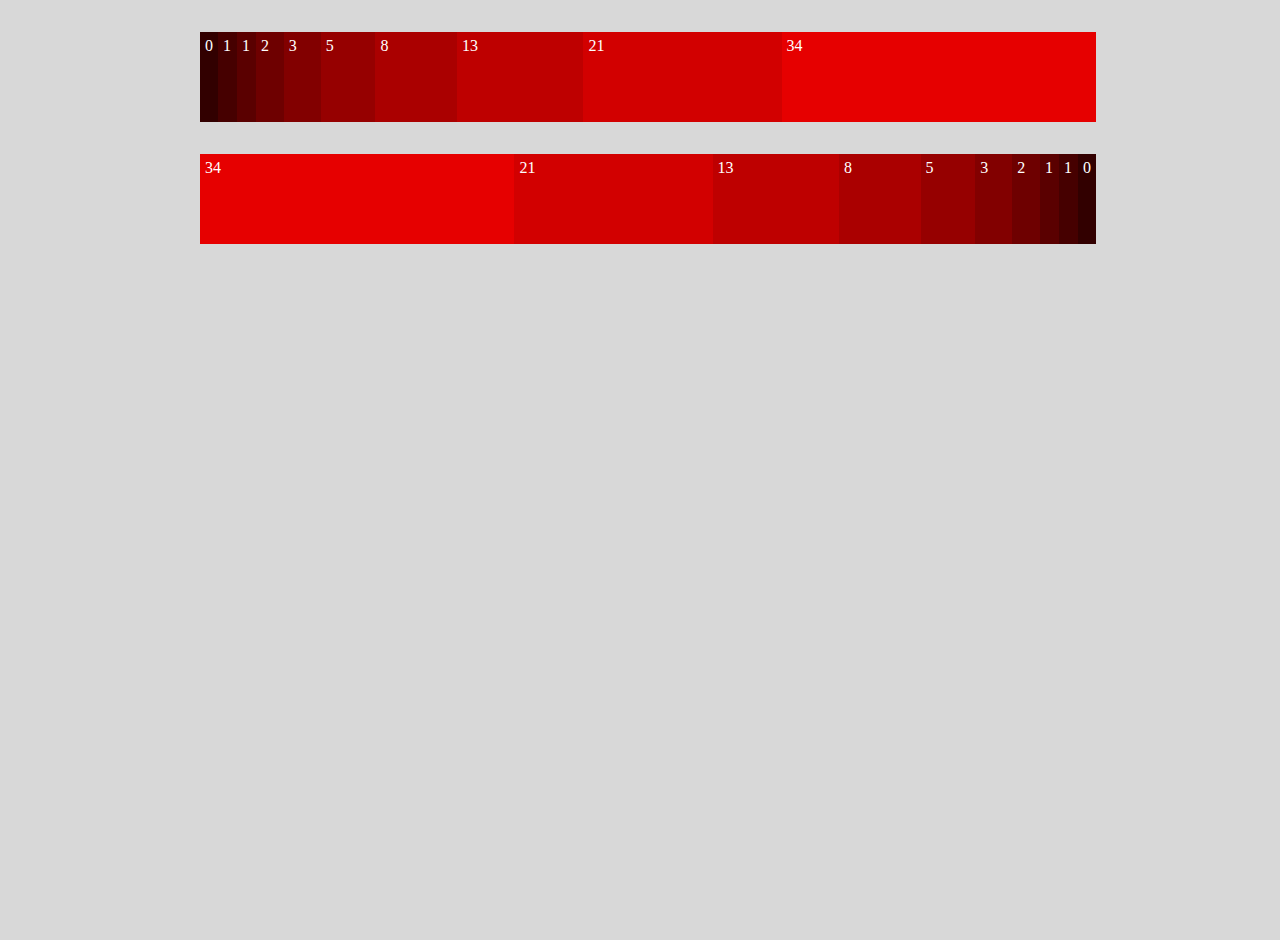
<file: Flexbox Fibonacci/index.html>
<!DOCTYPE html>
<html lang="en">
<head>
    <meta charset="UTF-8">
    <meta http-equiv="X-UA-Compatible" content="IE=edge">
    <meta name="viewport" content="width=device-width, initial-scale=1.0">
    <title>Flexbox Fibonacci</title>
    <link rel="stylesheet" href="/Flexbox Fibonacci/css/style.css">
</head>
<body>

    <section class="container">
        <article class="nr0">0</article>
        <article class="nr1">1</article>
        <article class="nr1-1">1</article>
        <article class="nr2">2</article>
        <article class="nr3">3</article>
        <article class="nr5">5</article>
        <article class="nr8">8</article>
        <article class="nr13">13</article>
        <article class="nr21">21</article>
        <article class="nr34">34</article>
    </section>

    <section class="container2">
        <article class="nr0">0</article>
        <article class="nr1">1</article>
        <article class="nr1-1">1</article>
        <article class="nr2">2</article>
        <article class="nr3">3</article>
        <article class="nr5">5</article>
        <article class="nr8">8</article>
        <article class="nr13">13</article>
        <article class="nr21">21</article>
        <article class="nr34">34</article>
    </section>
    
</body>
</html>
</file>
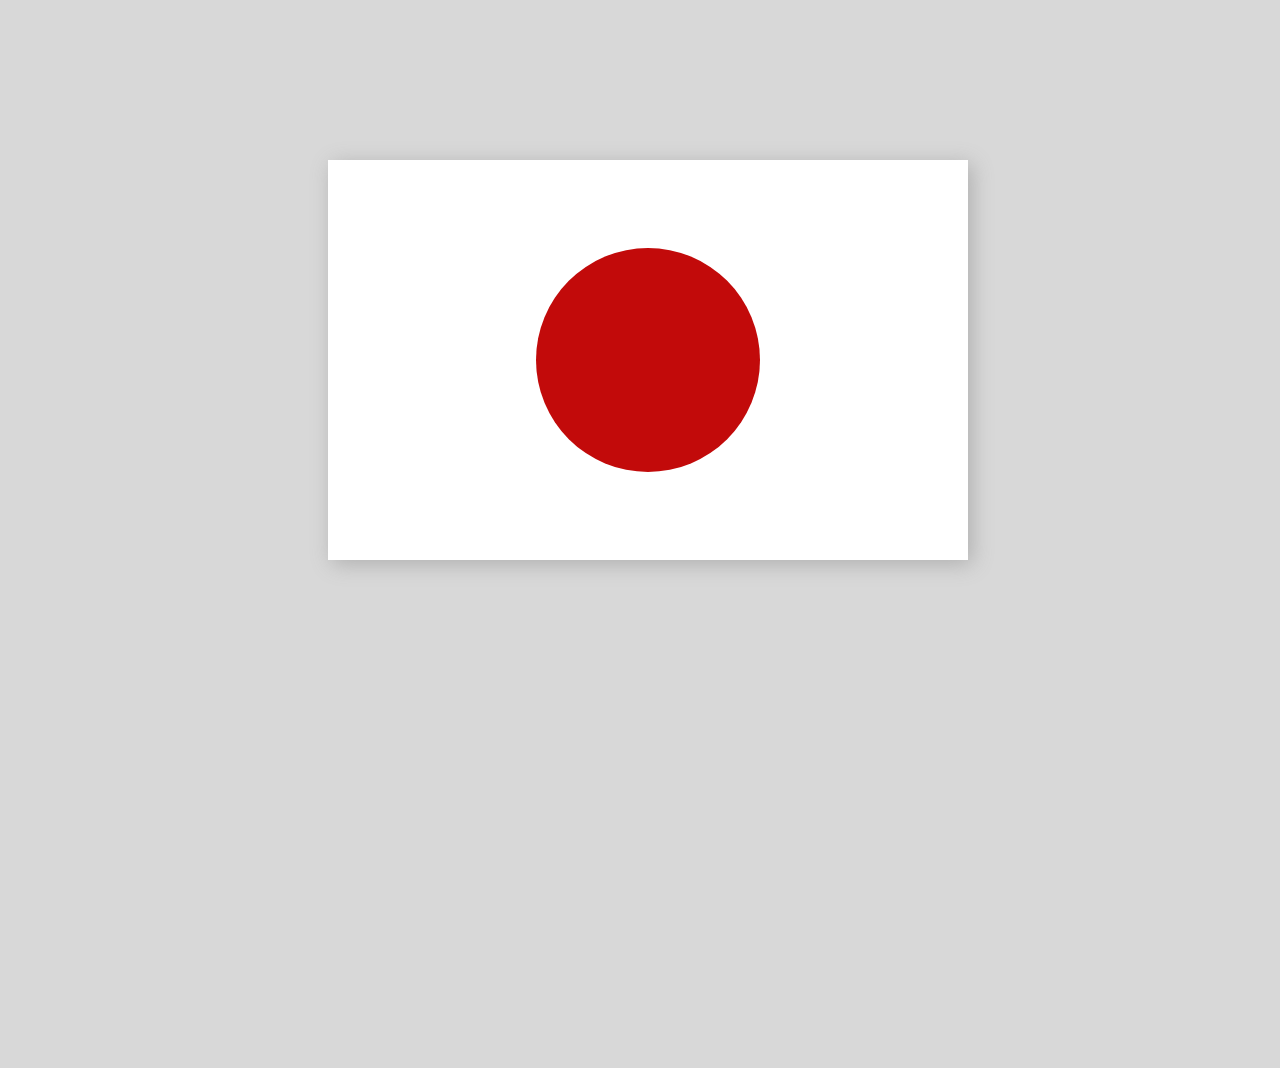
<file: Japans flagga/index.html>
<!DOCTYPE html>
<html lang="en">
<head>
    <meta charset="UTF-8">
    <meta http-equiv="X-UA-Compatible" content="IE=edge">
    <meta name="viewport" content="width=device-width, initial-scale=1.0">
    <title>Japans flagga</title>
    <link rel="stylesheet" href="/Japans flagga/css/style.css">
</head>
<body>
    <section class="flag">
        <article class="circle"></article>
    </section>
</body>
</html>
</file>
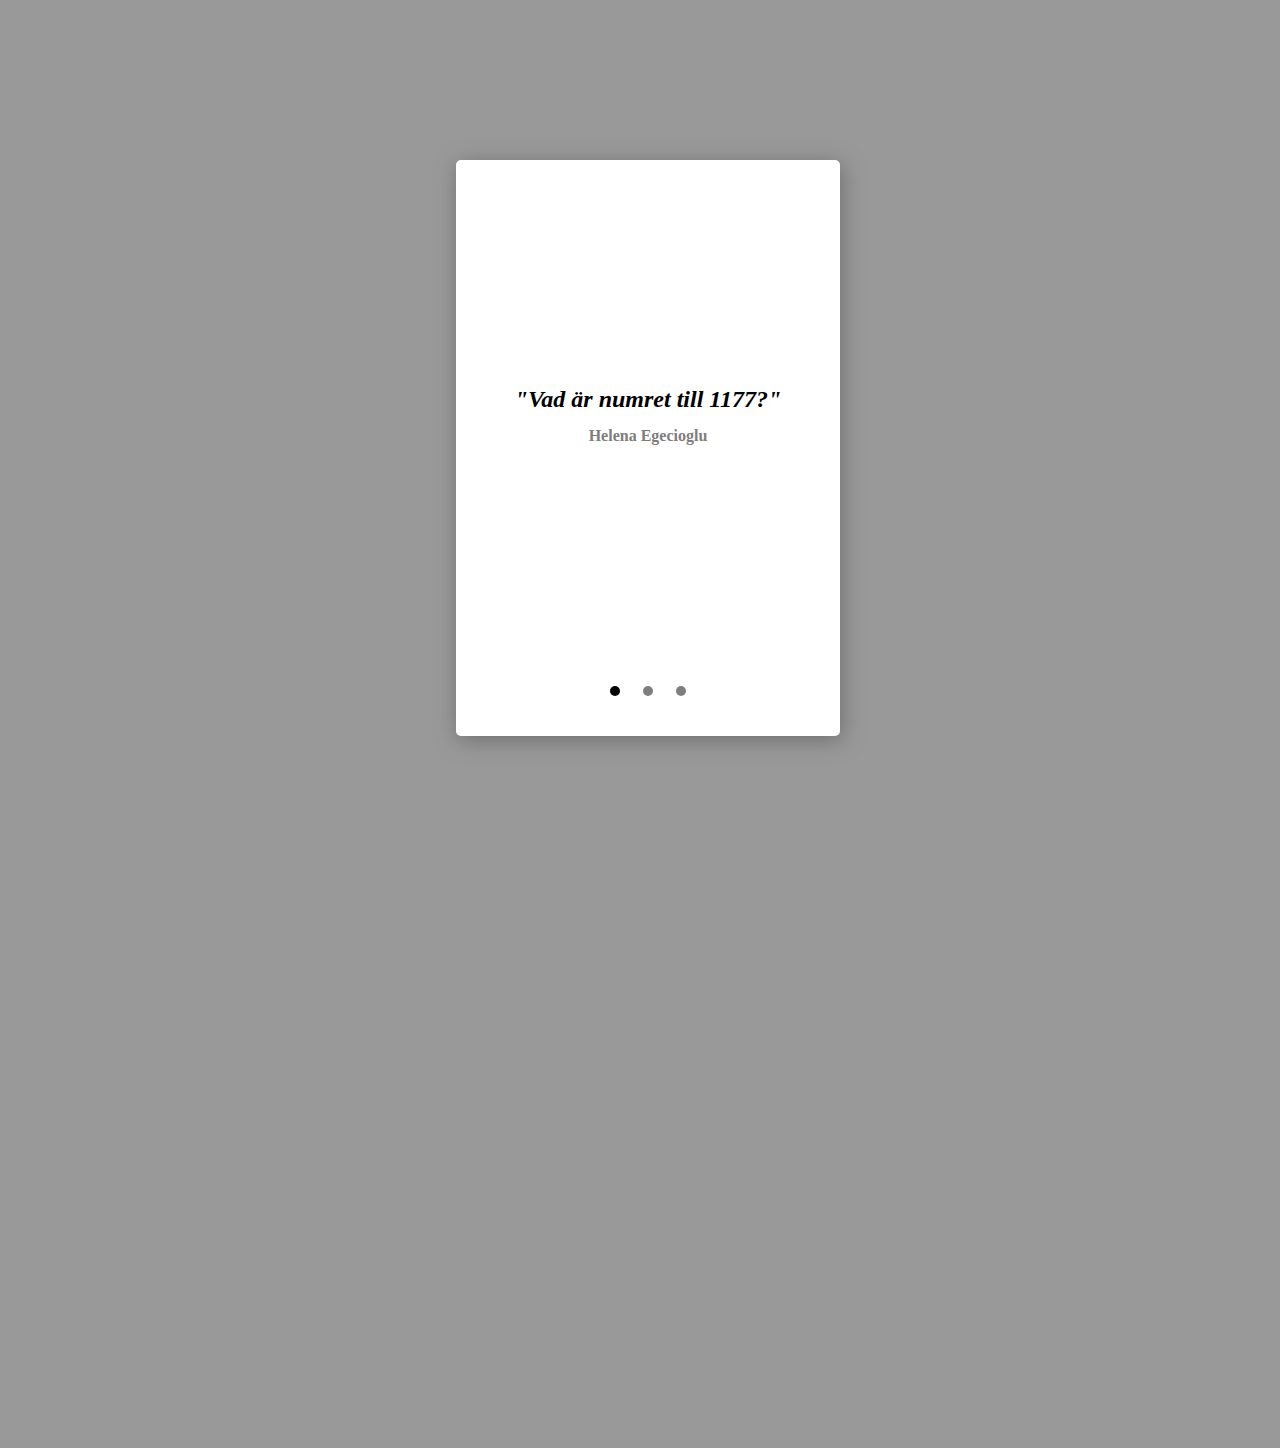
<file: Kort med pager/index.html>
<!DOCTYPE html>
<html lang="en">
<head>
    <meta charset="UTF-8">
    <meta http-equiv="X-UA-Compatible" content="IE=edge">
    <meta name="viewport" content="width=device-width, initial-scale=1.0">
    <title>Kort med pager</title>
    <link rel="stylesheet" href="/Kort med pager/css/style.css">
</head>
<body>

    <section class="card">
        <p class="quote">"Vad är numret till 1177?"</p>
        <p class="quote-person">Helena Egecioglu</p>
        <section class="carousel">
            <article class="dot-black"></article>
            <article class="dot-grey"></article>
            <article class="dot-grey"></article>
        </section>
    </section>
    
</body>
</html>
</file>
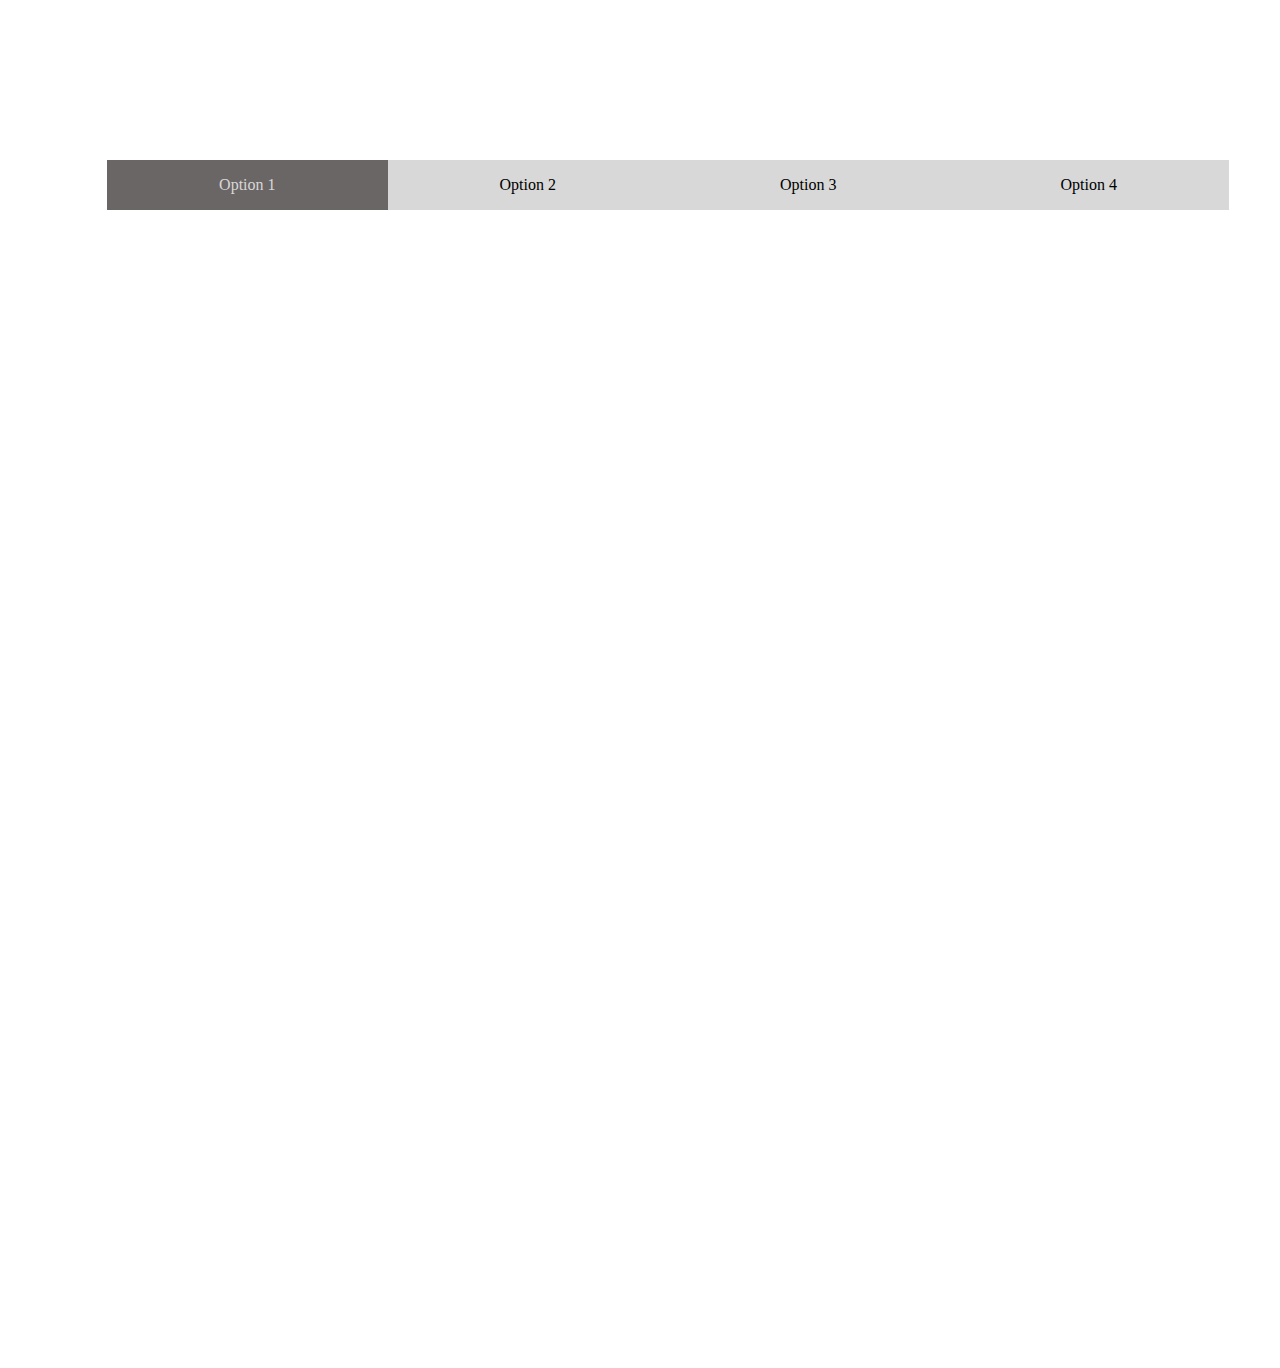
<file: Menu Easy/index.html>
<!DOCTYPE html>
<html lang="en">
<head>
    <meta charset="UTF-8">
    <meta http-equiv="X-UA-Compatible" content="IE=edge">
    <meta name="viewport" content="width=device-width, initial-scale=1.0">
    <title>Menu Easy</title>
    <link rel="stylesheet" href="/Menu Easy/css/style.css">
</head>
<body>
    <header class="menu">
        <ul class="menu">
            <li class="option-marked">Option 1</li>
            <li class="option">Option 2</li>
            <li class="option">Option 3</li>
            <li class="option">Option 4</li>
        </ul>
    </header>
</body>
</html>
</file>
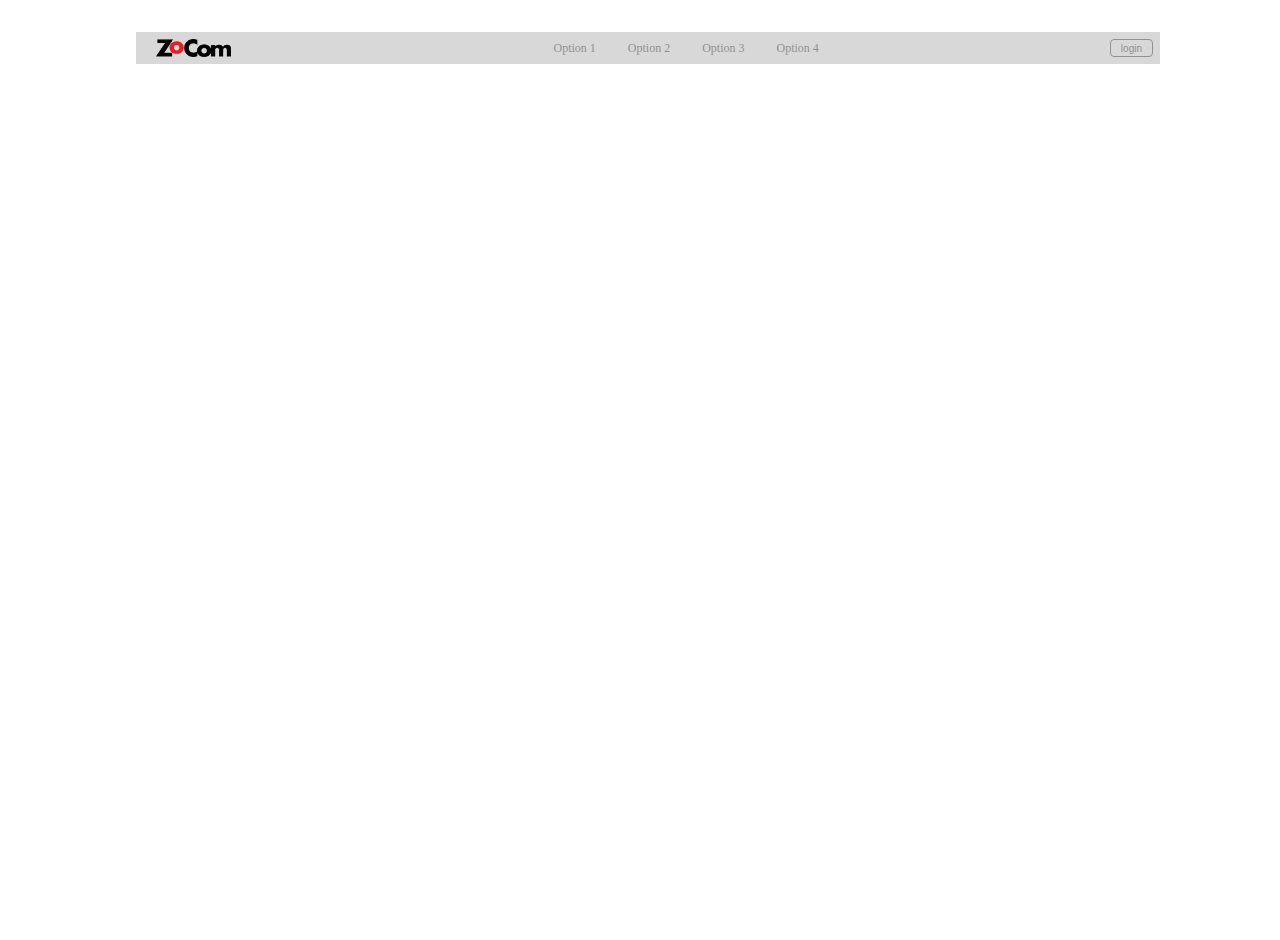
<file: Menu Hard/index.html>
<!DOCTYPE html>
<html lang="en">
<head>
    <meta charset="UTF-8">
    <meta http-equiv="X-UA-Compatible" content="IE=edge">
    <meta name="viewport" content="width=device-width, initial-scale=1.0">
    <title>Menu Hard</title>
    <link rel="stylesheet" href="/Menu Hard/css/style.css">
</head>
<body>

    <ul class="menu">
        <img src="../zocom logo.png" alt="Zocom-logotyp">
        <li class="menu-option">Option 1</li>
        <li class="menu-option">Option 2</li>
        <li class="menu-option">Option 3</li>
        <li class="menu-option">Option 4</li>
        <button class="login">login</button>
    </ul>
    
</body>
</html>
</file>
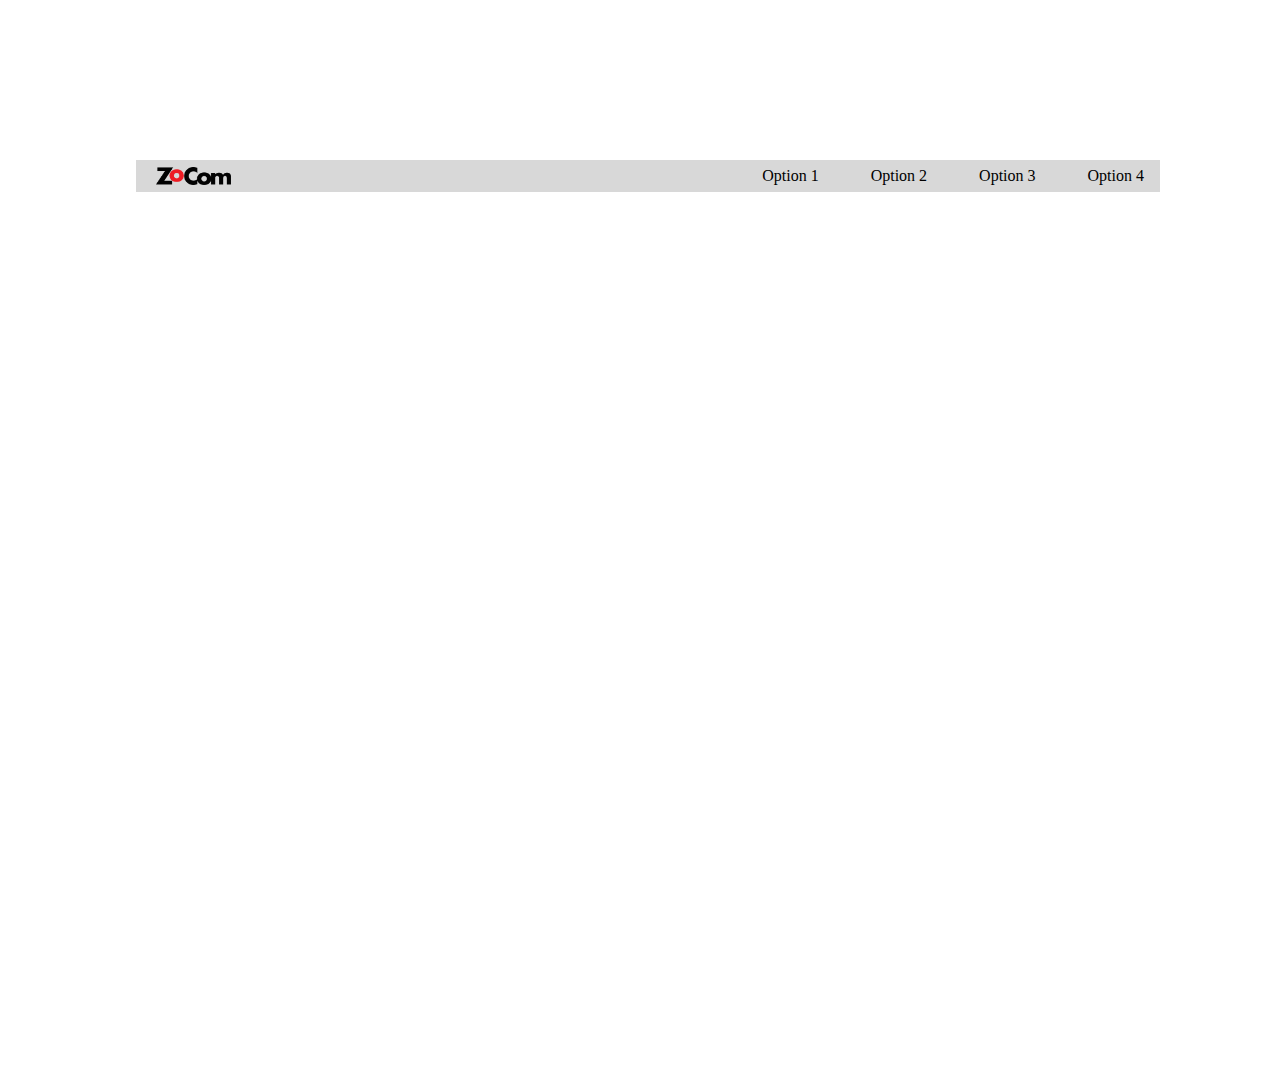
<file: Menu Medium/index.html>
<!DOCTYPE html>
<html lang="en">
<head>
    <meta charset="UTF-8">
    <meta http-equiv="X-UA-Compatible" content="IE=edge">
    <meta name="viewport" content="width=device-width, initial-scale=1.0">
    <title>Menu Medium</title>
    <link rel="stylesheet" href="/Menu Medium/css/style.css">
</head>
<body>

    <ul class="menu">
        <img src="../zocom logo.png" alt="Zocom-logotyp">
        <li class="menu-option">Option 1</li>
        <li class="menu-option">Option 2</li>
        <li class="menu-option">Option 3</li>
        <li class="menu-option">Option 4</li>
    </ul>
    
</body>
</html>
</file>
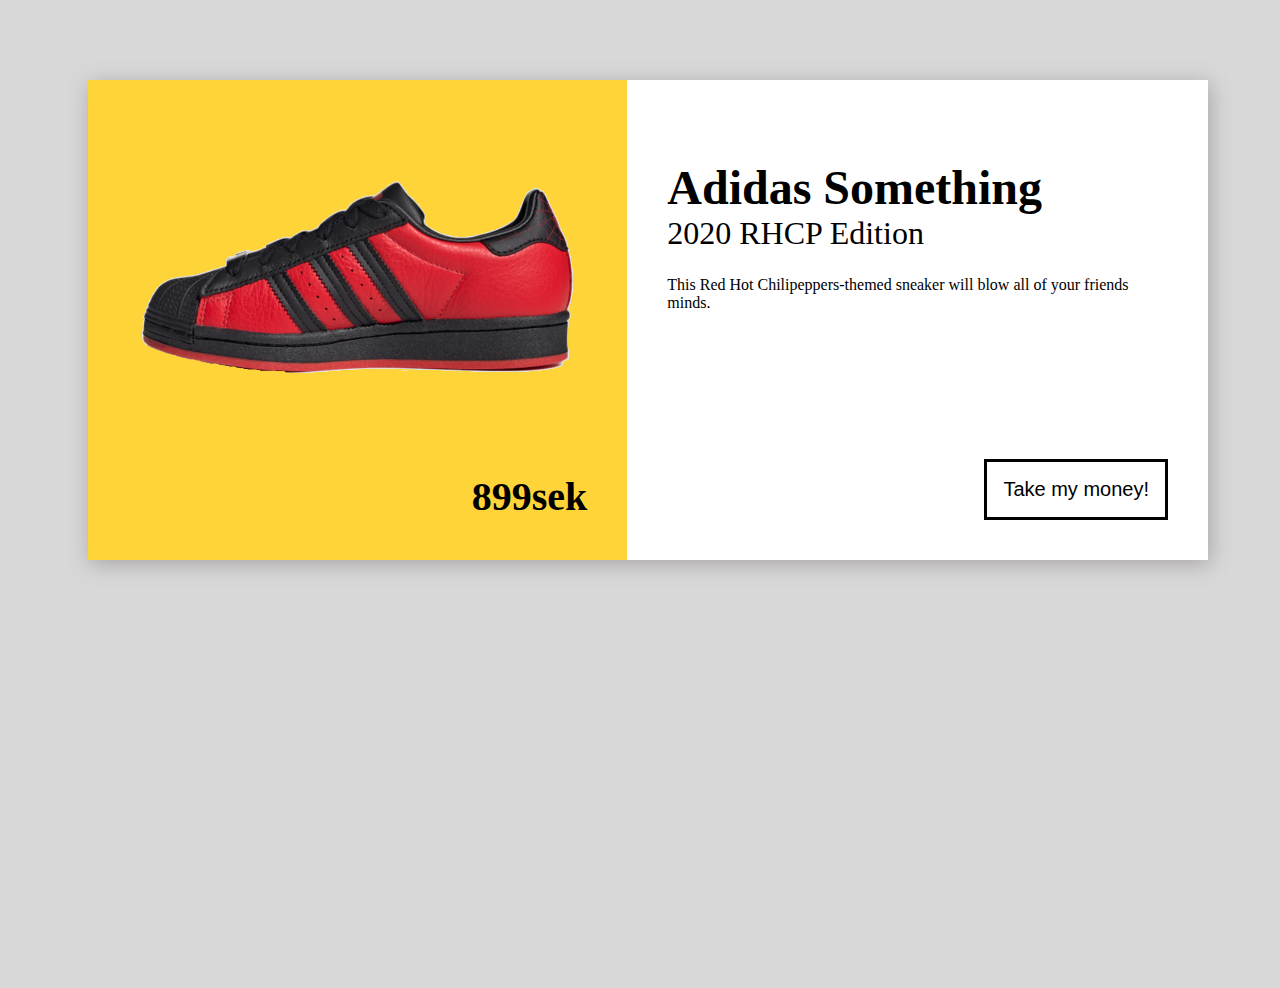
<file: Produktkomponent landskapsläge/index.html>
<!DOCTYPE html>
<html lang="en">
<head>
    <meta charset="UTF-8">
    <meta http-equiv="X-UA-Compatible" content="IE=edge">
    <meta name="viewport" content="width=device-width, initial-scale=1.0">
    <title>Produktkomponent landskapsläge</title>
    <link rel="stylesheet" href="/Produktkomponent landskapsläge/css/style.css">
</head>
<body>
    <section class="card">
        <section class="picture">
            <img src="/Produktkomponent landskapsläge/assets/Slice 1.png" alt="">
            <h2 class="price">899sek</h2>
        </section>
        <section class="info">
            <h2 class="title">Adidas Something</h2>
            <h3 class="model">2020 RHCP Edition</h3>
            <p class="info-text">This Red Hot Chilipeppers-themed sneaker will blow all of your friends minds.</p>
            <button>Take my money!</button>
        </section>
    </section>
</body>
</html>
</file>
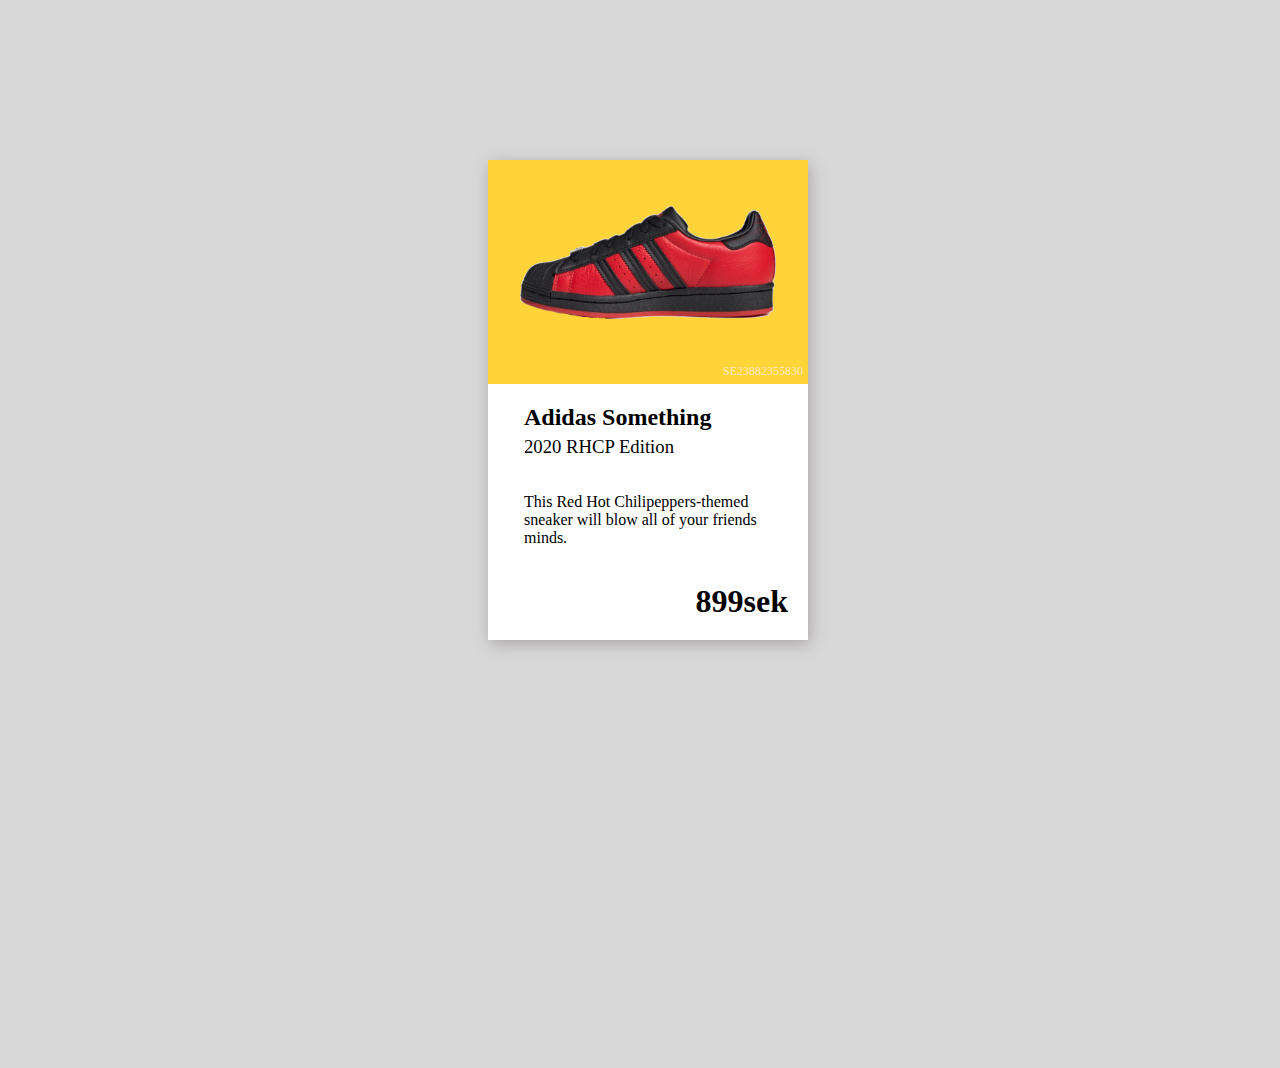
<file: Produktkomponent profilläge/index.html>
<!DOCTYPE html>
<html lang="en">
<head>
    <meta charset="UTF-8">
    <meta http-equiv="X-UA-Compatible" content="IE=edge">
    <meta name="viewport" content="width=device-width, initial-scale=1.0">
    <title>Produktkomponent profilläge</title>
    <link rel="stylesheet" href="/Produktkomponent profilläge/css/style.css">
</head>
<body>
    <section class="card">
        <section class="picture">
            <img src="/Produktkomponent profilläge/assets/Slice 1.png" alt="red and black shoe">
            <p class="artnr">SE23882355830</p>
        </section>
        <section class="info">
            <article class="wrapper">
                <h2 class="title">Adidas Something</h2>
                <h3 class="model">2020 RHCP Edition</h3>
                <p class="info-text">This Red Hot Chilipeppers-themed sneaker will blow all of your friends minds.</p>
            </article>
            <h2 class="price">899sek</h2>
        </section>
    </section>
</body>
</html>
</file>
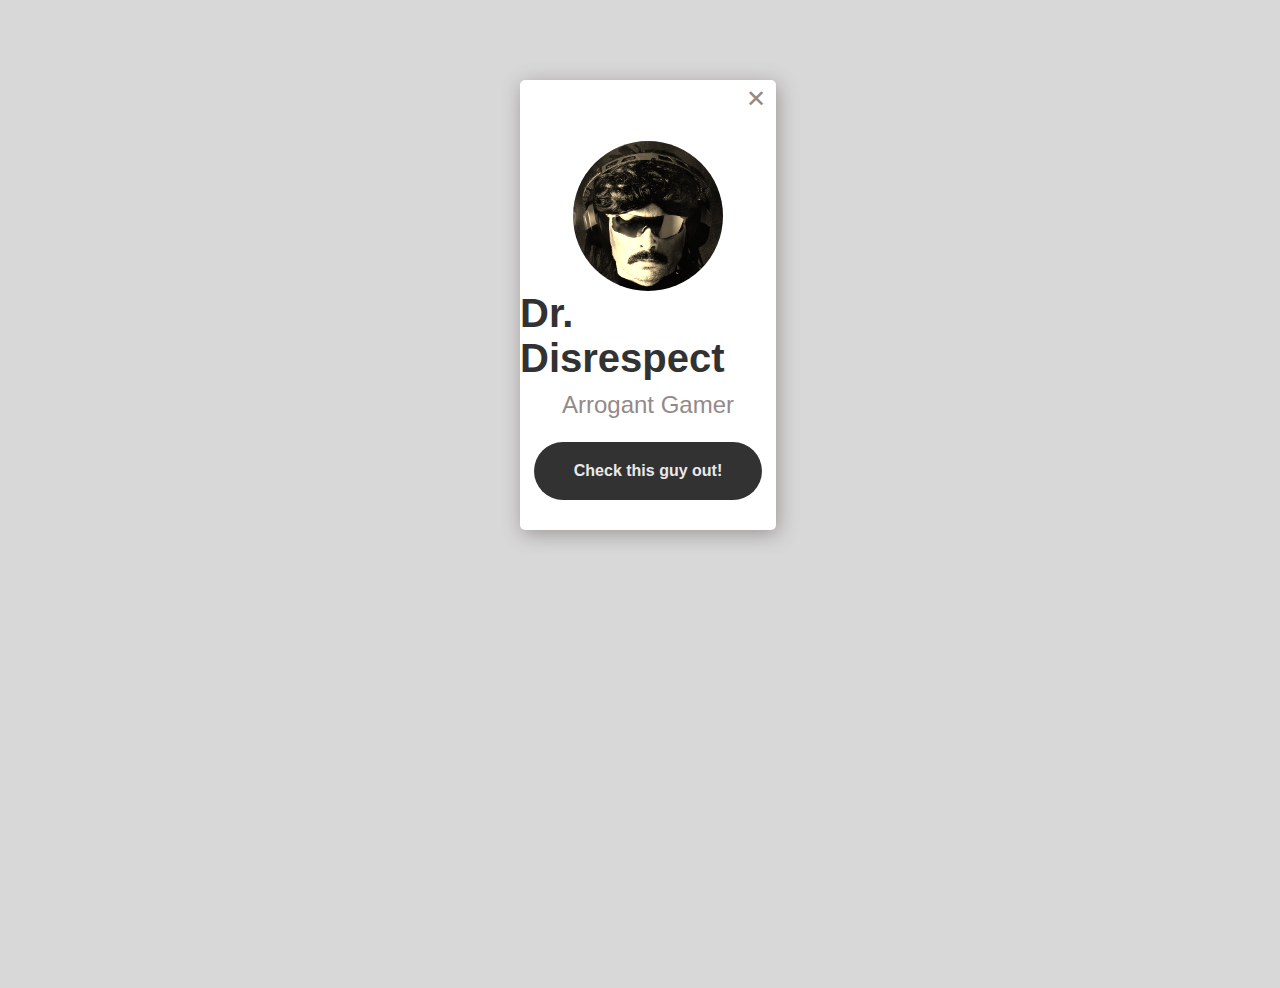
<file: Profilkort/index.html>
<!DOCTYPE html>
<html lang="en">
<head>
    <meta charset="UTF-8">
    <meta http-equiv="X-UA-Compatible" content="IE=edge">
    <meta name="viewport" content="width=device-width, initial-scale=1.0">
    <title>Profilkort</title>
    <link rel="stylesheet" href="/Profilkort/css/style.css">
</head>
<body>

    <section class="card">
        <span class="close-card">&#x2715</span>
        <img src="/Profilkort/assets/Disrespect.jpg" alt="picture of dr. disrespect">
        <span class="name">Dr. Disrespect</span>
        <span class="description">Arrogant Gamer</span>
        <button>Check this guy out!</button>
    </section>
    
</body>
</html>
</file>
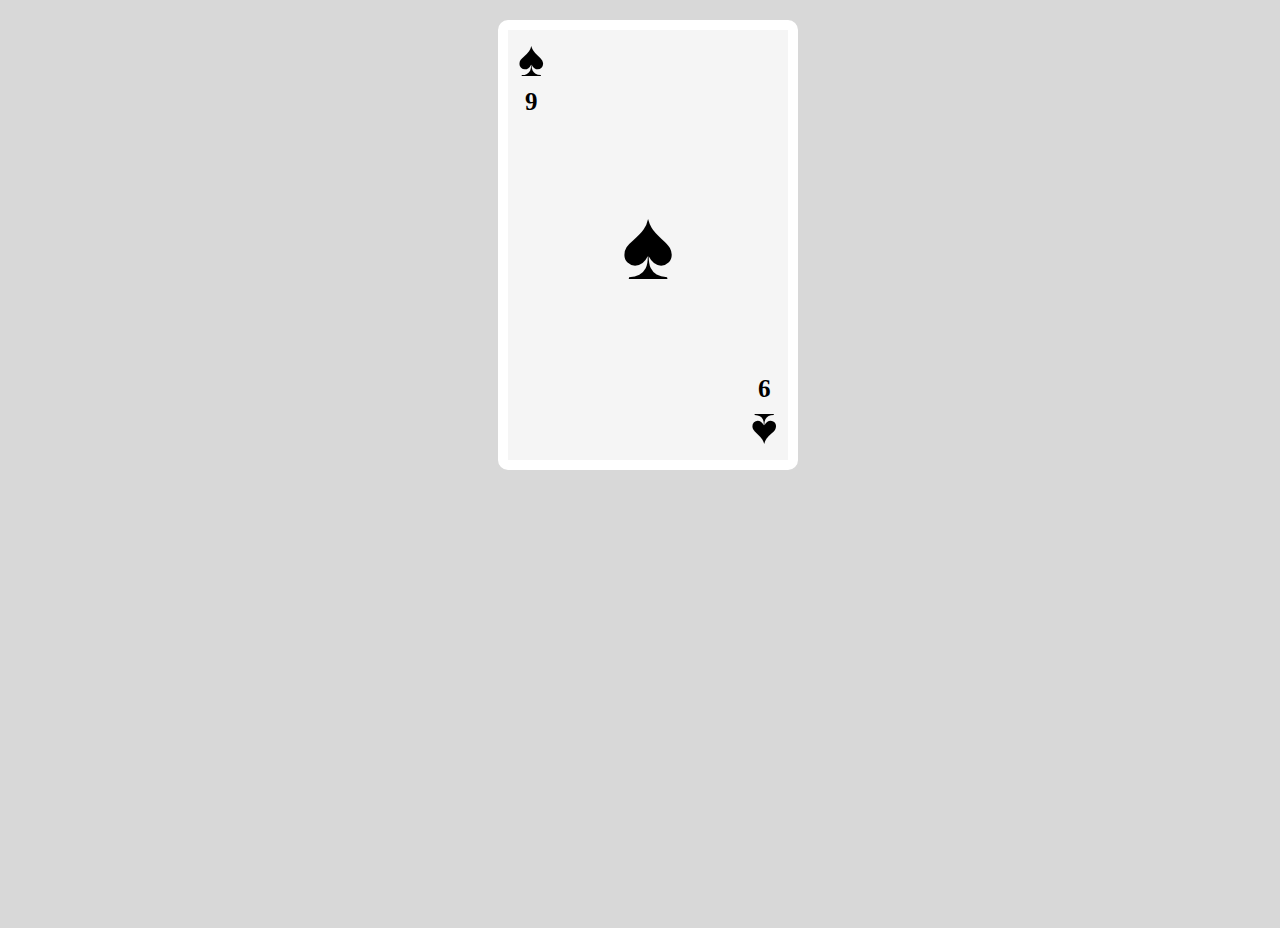
<file: Spelkort/index.html>
<!DOCTYPE html>
<html lang="en">
<head>
    <meta charset="UTF-8">
    <meta http-equiv="X-UA-Compatible" content="IE=edge">
    <meta name="viewport" content="width=device-width, initial-scale=1.0">
    <title>Spelkort</title>
    <link rel="stylesheet" href="/Spelkort/css/style.css">
</head>
<body>

    <section class="card">
        <article class="top-left">
            <p class="spade-top-left">&spades;</p>
            <p class="nr-9-top-left">9</p>
        </article>
        <article class="spade-center">&spades;</article>
        <article class="bottom-right">
            <p class="spade-bottom-right">&spades;</p>
            <p class="nr-9-bottom-right">9</p>
        </article>
    </section>
    
</body>
</html>
</file>
<file: Flexbox Fibonacci/css/style.css>
* {
    box-sizing: border-box;
}

body {
    width: 100vw;
    height: 100vh;
    background-color: #d8d8d8;
}

.container {
    display: flex;
    margin: 2rem auto;
    width: 70%;
    height: 10%;
    color: #ffffff;
    
}

.nr0 {
    background-color: rgb(50, 0, 0);
    flex: 0;
    padding: 5px;
}

.nr1 {
    background-color: rgb(70, 0, 0);
    flex: 1;
    padding: 5px;
}

.nr1-1 {
    background-color: rgb(90, 0, 0);
    flex: 1;
    padding: 5px;
}

.nr2 {
    background-color: rgb(110, 0, 0);
    flex: 2;
    padding: 5px;
}

.nr3 {
    background-color: rgb(130, 0, 0);
    flex: 3;
    padding: 5px;
}

.nr5 {
    background-color: rgb(150, 0, 0);
    flex: 5;
    padding: 5px;
}

.nr8 {
    background-color: rgb(170, 0, 0);
    flex: 8;
    padding: 5px;
}

.nr13 {
    background-color: rgb(190, 0, 0);
    flex: 13;
    padding: 5px;
}

.nr21 {
    background-color: rgb(210, 0, 0);
    flex: 21;
    padding: 5px;
}

.nr34 {
    background-color: rgb(230, 0, 0);
    flex: 34;
    padding: 5px;
}

.container2 {
    display: flex;
    flex-direction: row-reverse;
    margin: 2rem auto;
    width: 70%;
    height: 10%;
    color: #ffffff;
    
}
</file>
<file: Japans flagga/css/style.css>
* {
    box-sizing: border-box;
}

body {
    width: 100vw;
    height: 100vh;
    background-color: #d8d8d8;
}

.flag {
    background-color: white;
    width: 40rem;
    height: 25rem;
    margin: 10rem auto;
    display: flex;
    justify-content: center;
    align-items: center;
    box-shadow: 4px 4px 20px rgb(175, 175, 175);
}

.circle {
    background-color: rgb(194, 10, 10);
    width: 14rem;
    height: 14rem;
    border-radius: 100%
}
</file>
<file: Kort med pager/css/style.css>
* {
    box-sizing: border-box;
}

body {
    width: 100vw;
    height: 100vw;
    background-color: #999999;
}

.card {
    background-color: #ffffff;
    width: 30%;
    height: 45%;
    margin: 10rem auto;
    border-radius: 5px;
    box-shadow: 2px 4px 21px #706f6f;
    display: flex;
    flex-direction: column;
    align-items: center;  
}

.quote {
    font-style: italic;
    font-weight: 900;
    font-size: 1.5rem;
    margin-top: auto;
}

.quote-person {
    font-size: 1rem;
    font-weight: 700;
    color: #807d7d;
    margin-top: -10px;
}

.carousel {
    display: flex;
    width: 20%;
    justify-content: space-between;
    margin-top: auto;
    margin-bottom: 40px;
}

.dot-black {
    background-color: #000000;
    width: 10px;
    height: 10px;
    border-radius: 100%;
}

.dot-grey {
    background-color: #807d7d;
    width: 10px;
    height: 10px;
    border-radius: 100%;
}
</file>
<file: Menu Easy/css/style.css>
* {
    box-sizing: border-box;
}

body {
    width: 100vw;
    height: 100vw;
    background-color: #ffffff;
}

.menu {
    list-style-type: none;
    display: flex;
    margin: 5rem auto;
}

.option-marked {
    background-color: #6b6666;
    color: #d8d8d8;
    padding: 1rem 7rem;
}

.option {
    background-color: #d8d8d8;
    padding: 1rem 7rem;
}
</file>
<file: Menu Hard/css/style.css>
* {
    box-sizing: border-box;
}

body {
    width: 100vw;
    height: 100vh;
    background-color: #ffffff;
    color: #919191
}

.menu {
    list-style-type: none;
    padding-inline-start: unset;
    background-color: #d8d8d8;
    display: flex;
    
    width: 80%;
    height: 2rem;
    margin: 2rem auto;
}

.menu-option {
    display: flex;
    align-items: center;
    padding-left: 2rem;
    font-size: 12px;
    
}

img {
    margin: 7px 20px;
    margin-right: auto;
}

.login {
    margin: 7px 7px 7px auto;
    font-size: 10px;
    background-color: #d8d8d8;
    color: #919191;
    border: 1px solid #919191;
    border-radius: 4px;
    padding: 0 10px;    
}
</file>
<file: Menu Medium/css/style.css>
* {
    box-sizing: border-box;
}

body {
    width: 100vw;
    height: 100vh;
    background-color: white;
}

.menu {
    background-color: #d8d8d8;
    list-style-type: none;
    width: 80%;
    height: 2rem;
    display: flex;
    margin: 10rem auto;
    padding-inline-start: unset;
}

img {
    margin: 7px 20px;
    margin-right: auto;
}

.menu-option {
    display: flex;
    align-items: center;
    padding-left: 20px;
    margin: 1rem;
}
</file>
<file: Produktkomponent landskapsläge/css/style.css>
* {
    box-sizing: border-box;
}

body {
    width: 100vw;
    height: 100vh;
    background-color: #d8d8d8;
    font-family: Cambria, Cochin, Georgia, Times, 'Times New Roman', serif;
}

.card {
    width: 70rem;
    height: 30rem;
    margin: 5rem auto;
    display: flex;
    box-shadow: 2px 4px 20px rgb(168, 164, 164);
}

.picture {
    background-color: rgb(255, 212, 56);
    width: 100%;
    display: flex;
    flex-direction: column;
    justify-content: center;
    align-items: center;
}

img {
    width: 80%;
    margin-top: auto;   
}

.price {
    align-self: flex-end;
    margin: auto 2.5rem 2.5rem 0;
    font-weight: 600;
    font-size: 2.5rem;  
}

.info {
    background-color: white;
    width: 100%;
    padding: 2.5rem;
    display: flex;
    flex-direction: column;
}

.title {
    font-weight: 900;
    font-size: 3rem;
    margin-bottom: 0;
}

.model {
    font-weight: 500;
    font-size: 2rem;
    margin: 0;
}

.info-text {
    margin-top: 1.5rem;
}

button {
    margin-top: auto;
    align-self: flex-end;
    background-color: white;
    border: 3px solid black;
    font-size: 1.25rem;
    padding: 1rem;
}
</file>
<file: Produktkomponent profilläge/css/style.css>
* {
    box-sizing: border-box;
}

body {
    width: 100vw;
    height: 100vh;
    background-color: #d8d8d8;
    font-family: Cambria, Cochin, Georgia, Times, 'Times New Roman', serif;
}

.card {
    width: 20rem;
    height: 30rem;
    margin: 10rem auto;
    box-shadow: 2px 4px 15px #aaa5a5;
    display: flex;
    flex-direction: column;
}

.picture {
    width: 100%;
    height: 100%;
    background-color: rgb(255, 212, 56);
    color: rgb(255, 233, 194);
    font-size: 0.75rem;
    display: flex;
    flex-direction: column;
    align-items: center;
    justify-content: center;
}

img {
    width: 80%;
    margin-top: auto;
}

.artnr {
    display: inline;
    align-self: flex-end;
    margin: auto 5px 5px 0;
}

.info {
    width: 100%;
    height: 100%;
    background-color: white;
    display: flex;
    flex-direction: column;
    align-items: center;
}

.wrapper {
    width: 15.5rem;
    display: flex;
    flex-direction: column;

}

.title {
    font-weight: 900;
    margin-bottom: 5px;
}

.model {
    font-weight: 500;
    margin-top: auto;
}

.info-text {
    font-weight: 100;
}

.price {
    align-self: flex-end;
    margin: 20px;
    font-weight: 900;
    font-size: 2rem;
}
</file>
<file: Profilkort/css/style.css>
* {
    box-sizing: border-box;
}

body {
    width: 100vw;
    height: 100vh;
    background-color: #d8d8d8;
    font-family:'Gill Sans', 'Gill Sans MT', Calibri, 'Trebuchet MS', sans-serif;
}

.card {
    background-color: #ffffff;
    width: 20%;
    height: 50%;
    margin: 5rem auto;
    border-radius: 5px;
    box-shadow: 2px 4px 20px #9e9696;
    display: flex;
    flex-direction: column;
    align-items: center;
    justify-content: center;
    
}

.close-card {    
    font-size: 1.5rem;
    color: #948989;
    margin-bottom: auto;
    margin-left: auto;
    padding: 5px 10px;

}

img {
    width: 150px;
    height: 150px;
    border-radius: 100%;
    filter: sepia(100%);
}

.name {
    font-family: 'Segoe UI', Tahoma, Geneva, Verdana, sans-serif;
    font-weight: 700;
    font-size: 2.5rem; 
    color: rgb(50, 50, 50); 
}

.description {
    color: #948989;
    font-size: 1.5rem;
    margin-top: 10px;   
}

button {
    margin-top: auto;
    margin-bottom: 30px;
    border: none;
    border-radius: 30px;
    padding: 20px 40px;
    font-family: 'Segoe UI', Tahoma, Geneva, Verdana, sans-serif;
    font-weight: 600;
    font-size: 1rem;
    background-color: rgb(50, 50, 50);
    color: rgb(233, 233, 233);
}
</file>
<file: Spelkort/css/style.css>
* {
    box-sizing: border-box;
}

body {
    width: 100vw;
    height: 100vh;
    background-color: #d8d8d8;
}

.card {
    background-color: rgb(245, 245, 245);
    width: 300px;
    height: 450px;
    margin: 20px auto;
    border: 10px solid rgb(255, 255, 255);
    border-radius: 10px;
    display: flex;
    flex-direction: column;
    justify-content: space-between;
    font-weight: 700;
    font-size: 25px;
}

.top-left {
    display: flex;
    flex-direction: column;
    align-items: center;
    align-self: flex-start;
    margin-left: 10px;  
}

.spade-top-left {
    margin: 0;
    font-size: 50px; 
}

.nr-9-top-left {
    margin: 0;  
}

.spade-center {
    align-self: center;
    font-size: 100px;
}

.bottom-right {
    display: flex;
    flex-direction: column;
    align-items: center;
    align-self: flex-end;
    transform:rotate(180deg);
    margin-right: 10px;  
}

.spade-bottom-right {
    margin: 0;
    font-size: 50px;
}

.nr-9-bottom-right {
    margin: 0;
}
</file>
